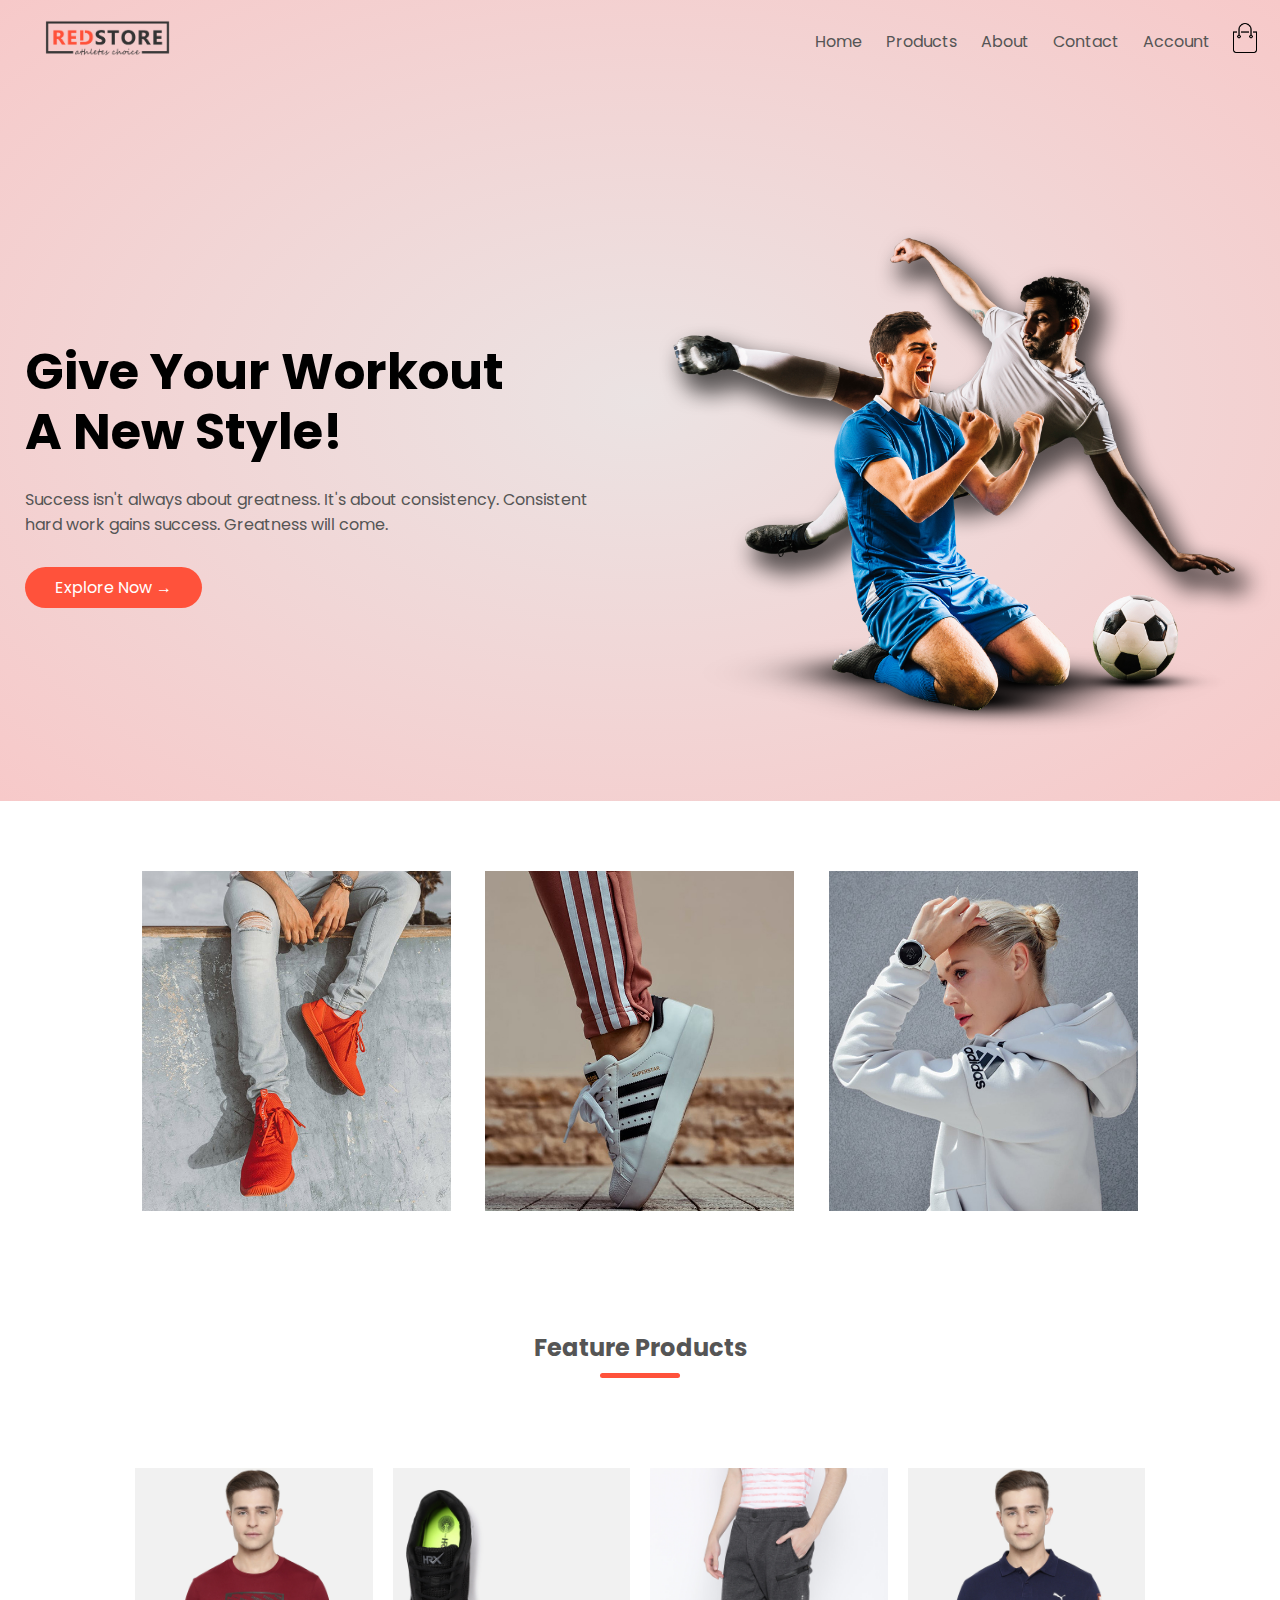
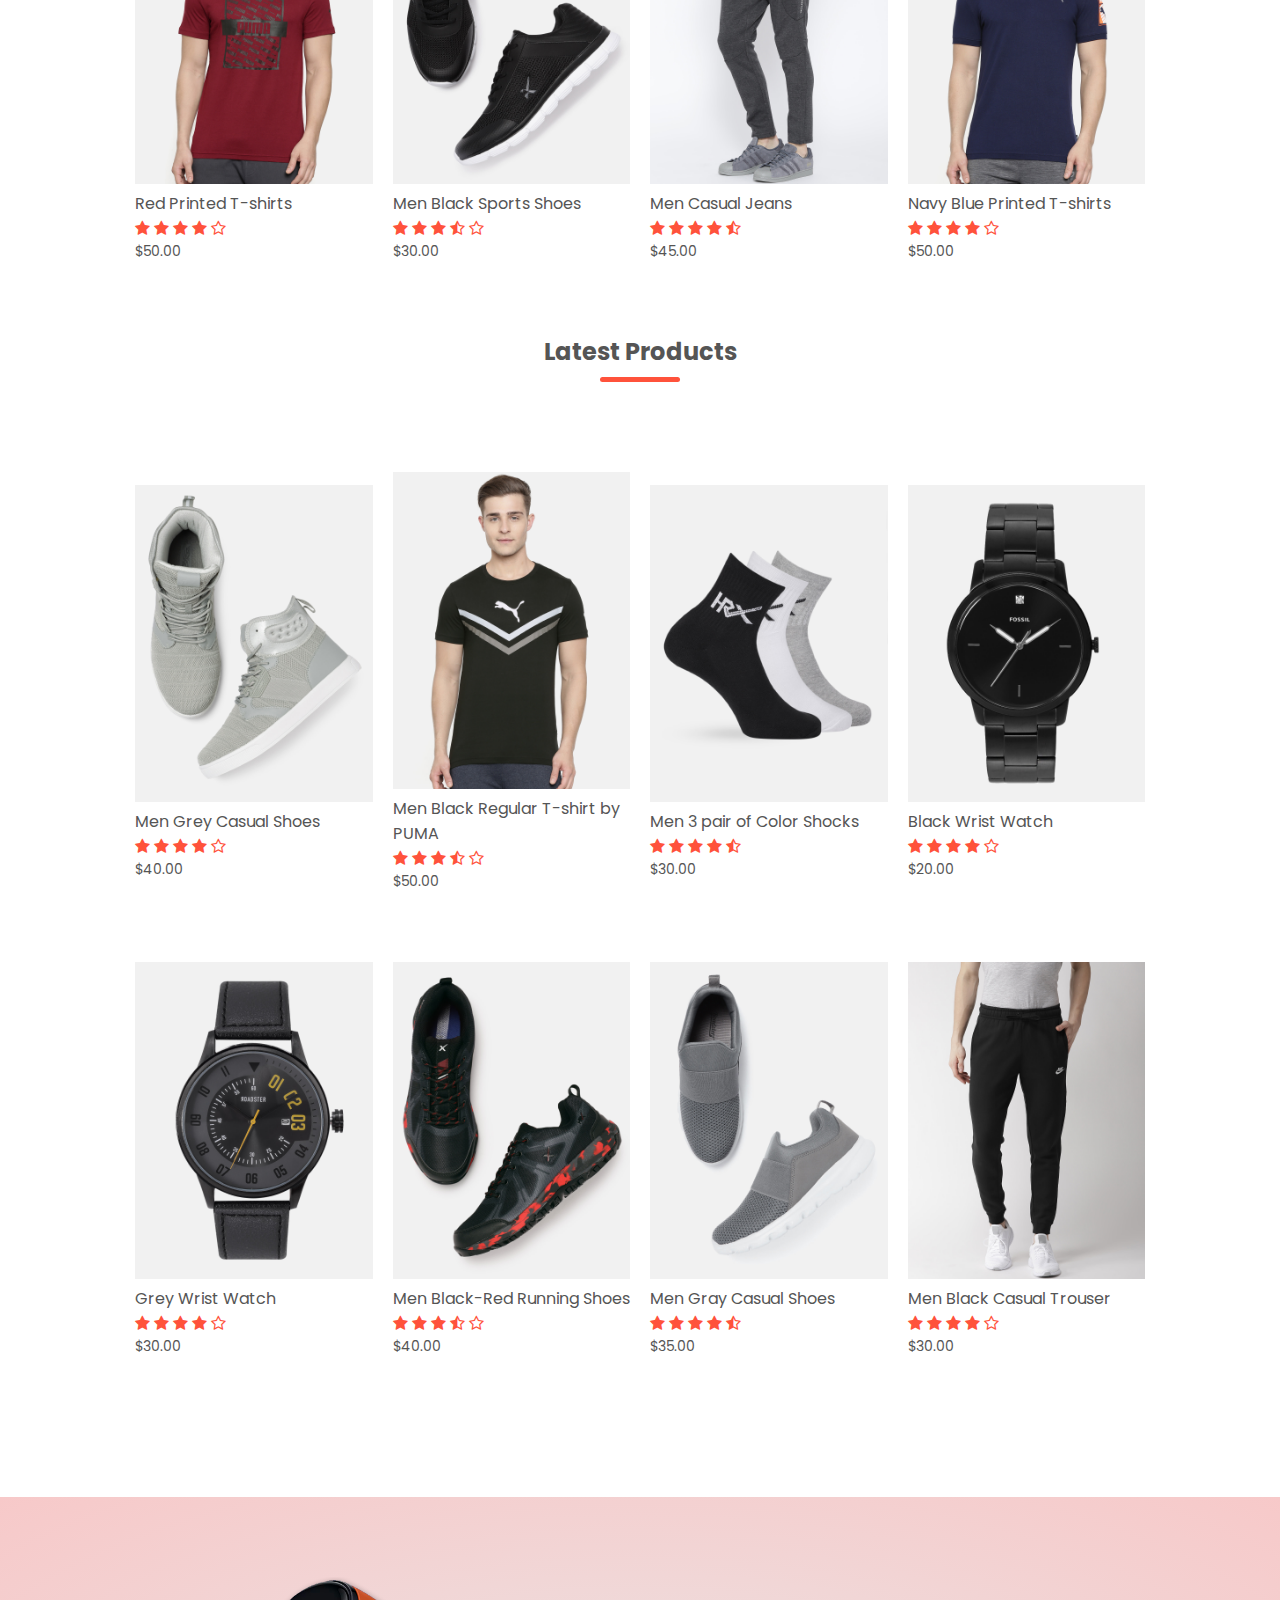
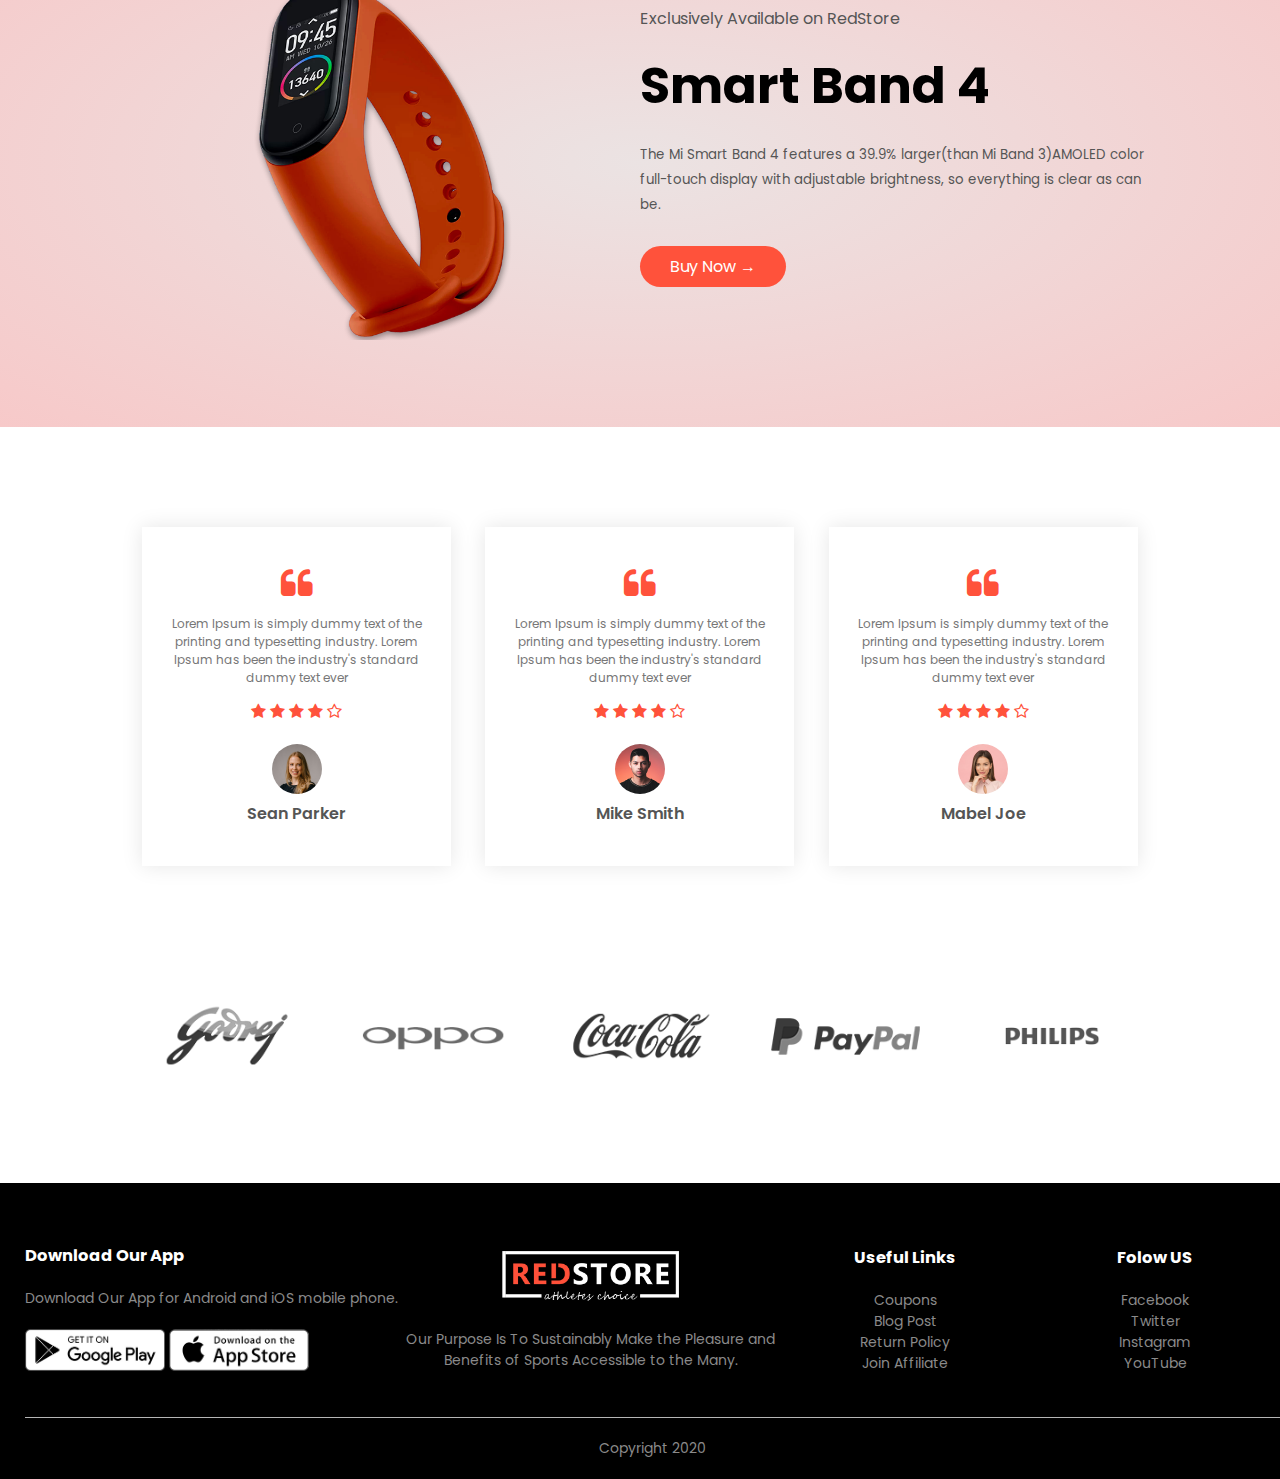
<file: index.html>
<!DOCTYPE html>
<html lang="en">
  <head>
    <meta charset="UTF-8" />
    <meta name="viewport" content="width=device-width, initial-scale=1.0" />
    <title>Red Store</title>
    <link rel="stylesheet" href="css/styles.css" />

    <!-- Google Fonts -->
    <link
      href="https://fonts.googleapis.com/css2?family=Poppins:wght@300;400;500;600;700&display=swap"
      rel="stylesheet"
    />

    <!-- Font Awesome Cdn CSS -->
    <link
      rel="stylesheet"
      href="https://stackpath.bootstrapcdn.com/font-awesome/4.7.0/css/font-awesome.min.css"
    />
  </head>

  <body>
    <div class="header">
      <div class="container">
        <div class="navbar">
          <div class="logo">
            <a href="index.html"
              ><img src="images/logo.png" alt="logo-img" width="125px"
            /></a>
          </div>
          <nav>
            <ul id="MenuItems">
              <li><a href="index.html">Home</a></li>
              <li><a href="products.html">Products</a></li>
              <li><a href="">About</a></li>
              <li><a href="">Contact</a></li>
              <li><a href="account.html">Account</a></li>
            </ul>
          </nav>
          <a href="cart.html"
            ><img
              src="images/cart.png"
              width="30px"
              height="30px"
              alt="cart-img"
            />
          </a>
          <img
            class="menu-icon"
            src="images/menu.png"
            alt="menu-img"
            onclick="menutoggle()"
          />
        </div>
        <div class="row">
          <div class="col-2">
            <h1>Give Your Workout<br />A New Style!</h1>
            <p>
              Success isn't always about greatness. It's about consistency.
              Consistent<br />hard work gains success. Greatness will come.
            </p>
            <a href="" class="btn">Explore Now &#8594;</a>
          </div>
          <div class="col-2">
            <img src="images/image1.png" alt="img1-img" />
          </div>
        </div>
      </div>
    </div>

    <!-- --- Featured Categories --- -->

    <div class="categories">
      <div class="small-container">
        <div class="row">
          <div class="col-3">
            <img src="images/category-1.jpg" alt="category-1 img" />
          </div>
          <div class="col-3">
            <img src="images/category-2.jpg" alt="category-2 img" />
          </div>
          <div class="col-3">
            <img src="images/category-3.jpg" alt="category-3 img" />
          </div>
        </div>
      </div>
    </div>

    <!-- --- Featured Products --- -->
    <div class="small-container">
      <h2 class="title">Feature Products</h2>
      <div class="row">
        <div class="col-4">
          <a href="product-details.html"
            ><img src="images/product-1.jpg" alt="product-1 img"
          /></a>
          <a href="product-details.html"><h4>Red Printed T-shirts</h4></a>
          <div class="rating">
            <i class="fa fa-star"></i>
            <i class="fa fa-star"></i>
            <i class="fa fa-star"></i>
            <i class="fa fa-star"></i>
            <i class="fa fa-star-o"></i>
          </div>
          <p>$50.00</p>
        </div>
        <div class="col-4">
          <img src="images/product-2.jpg" alt="product-2 img" />
          <h4>Men Black Sports Shoes</h4>
          <div class="rating">
            <i class="fa fa-star"></i>
            <i class="fa fa-star"></i>
            <i class="fa fa-star"></i>
            <i class="fa fa-star-half-o"></i>
            <i class="fa fa-star-o"></i>
          </div>
          <p>$30.00</p>
        </div>
        <div class="col-4">
          <img src="images/product-3.jpg" alt="product-3 img" />
          <h4>Men Casual Jeans</h4>
          <div class="rating">
            <i class="fa fa-star"></i>
            <i class="fa fa-star"></i>
            <i class="fa fa-star"></i>
            <i class="fa fa-star"></i>
            <i class="fa fa-star-half-o"></i>
          </div>
          <p>$45.00</p>
        </div>
        <div class="col-4">
          <img src="images/product-4.jpg" alt="product-4 img" />
          <h4>Navy Blue Printed T-shirts</h4>
          <div class="rating">
            <i class="fa fa-star"></i>
            <i class="fa fa-star"></i>
            <i class="fa fa-star"></i>
            <i class="fa fa-star"></i>
            <i class="fa fa-star-o"></i>
          </div>
          <p>$50.00</p>
        </div>
      </div>
      <!-- ---Latest Products--- -->
      <h2 class="title">Latest Products</h2>
      <div class="row">
        <div class="col-4">
          <img src="images/product-5.jpg" alt="product-5 img" />
          <h4>Men Grey Casual Shoes</h4>
          <div class="rating">
            <i class="fa fa-star"></i>
            <i class="fa fa-star"></i>
            <i class="fa fa-star"></i>
            <i class="fa fa-star"></i>
            <i class="fa fa-star-o"></i>
          </div>
          <p>$40.00</p>
        </div>
        <div class="col-4">
          <img src="images/product-6.jpg" alt="product-6 img" />
          <h4>Men Black Regular T-shirt by PUMA</h4>
          <div class="rating">
            <i class="fa fa-star"></i>
            <i class="fa fa-star"></i>
            <i class="fa fa-star"></i>
            <i class="fa fa-star-half-o"></i>
            <i class="fa fa-star-o"></i>
          </div>
          <p>$50.00</p>
        </div>
        <div class="col-4">
          <img src="images/product-7.jpg" alt="product-7 img" />
          <h4>Men 3 pair of Color Shocks</h4>
          <div class="rating">
            <i class="fa fa-star"></i>
            <i class="fa fa-star"></i>
            <i class="fa fa-star"></i>
            <i class="fa fa-star"></i>
            <i class="fa fa-star-half-o"></i>
          </div>
          <p>$30.00</p>
        </div>
        <div class="col-4">
          <img src="images/product-8.jpg" alt="product-8 img" />
          <h4>Black Wrist Watch</h4>
          <div class="rating">
            <i class="fa fa-star"></i>
            <i class="fa fa-star"></i>
            <i class="fa fa-star"></i>
            <i class="fa fa-star"></i>
            <i class="fa fa-star-o"></i>
          </div>
          <p>$20.00</p>
        </div>
      </div>
      <div class="row">
        <div class="col-4">
          <img src="images/product-9.jpg" alt="product-9 img" />
          <h4>Grey Wrist Watch</h4>
          <div class="rating">
            <i class="fa fa-star"></i>
            <i class="fa fa-star"></i>
            <i class="fa fa-star"></i>
            <i class="fa fa-star"></i>
            <i class="fa fa-star-o"></i>
          </div>
          <p>$30.00</p>
        </div>
        <div class="col-4">
          <img src="images/product-10.jpg" alt="product-10 img" />
          <h4>Men Black-Red Running Shoes</h4>
          <div class="rating">
            <i class="fa fa-star"></i>
            <i class="fa fa-star"></i>
            <i class="fa fa-star"></i>
            <i class="fa fa-star-half-o"></i>
            <i class="fa fa-star-o"></i>
          </div>
          <p>$40.00</p>
        </div>
        <div class="col-4">
          <img src="images/product-11.jpg" alt="product-11 img" />
          <h4>Men Gray Casual Shoes</h4>
          <div class="rating">
            <i class="fa fa-star"></i>
            <i class="fa fa-star"></i>
            <i class="fa fa-star"></i>
            <i class="fa fa-star"></i>
            <i class="fa fa-star-half-o"></i>
          </div>
          <p>$35.00</p>
        </div>
        <div class="col-4">
          <img src="images/product-12.jpg" alt="product-12 img" />
          <h4>Men Black Casual Trouser</h4>
          <div class="rating">
            <i class="fa fa-star"></i>
            <i class="fa fa-star"></i>
            <i class="fa fa-star"></i>
            <i class="fa fa-star"></i>
            <i class="fa fa-star-o"></i>
          </div>
          <p>$30.00</p>
        </div>
      </div>
    </div>
    <!-- --- Offer --- -->

    <div class="offer">
      <div class="small-container">
        <div class="row">
          <div class="col-2">
            <img
              class="offer-img"
              src="images/exclusive.png"
              alt="exclusive-img "
            />
          </div>
          <div class="col-2">
            <p>Exclusively Available on RedStore</p>
            <h1>Smart Band 4</h1>
            <small>
              The Mi Smart Band 4 features a 39.9% larger(than Mi Band 3)AMOLED
              color full-touch display with adjustable brightness, so everything
              is clear as can be.
            </small>
            <br />
            <a class="btn" href="">Buy Now &#8594;</a>
          </div>
        </div>
      </div>
    </div>
    <!-- ---- Testimonials ---- -->
    <div class="testimonial">
      <div class="small-container">
        <div class="row">
          <div class="col-3">
            <i class="fa fa-quote-left"></i>
            <p>
              Lorem Ipsum is simply dummy text of the printing and typesetting
              industry. Lorem Ipsum has been the industry's standard dummy text
              ever
            </p>
            <div class="rating">
              <i class="fa fa-star"></i>
              <i class="fa fa-star"></i>
              <i class="fa fa-star"></i>
              <i class="fa fa-star"></i>
              <i class="fa fa-star-o"></i>
            </div>
            <img src="images/user-1.png" alt="user-1 img" />
            <h3>Sean Parker</h3>
          </div>
          <div class="col-3">
            <i class="fa fa-quote-left"></i>
            <p>
              Lorem Ipsum is simply dummy text of the printing and typesetting
              industry. Lorem Ipsum has been the industry's standard dummy text
              ever
            </p>
            <div class="rating">
              <i class="fa fa-star"></i>
              <i class="fa fa-star"></i>
              <i class="fa fa-star"></i>
              <i class="fa fa-star"></i>
              <i class="fa fa-star-o"></i>
            </div>
            <img src="images/user-2.png" alt="user-2 img" />
            <h3>Mike Smith</h3>
          </div>
          <div class="col-3">
            <i class="fa fa-quote-left"></i>
            <p>
              Lorem Ipsum is simply dummy text of the printing and typesetting
              industry. Lorem Ipsum has been the industry's standard dummy text
              ever
            </p>
            <div class="rating">
              <i class="fa fa-star"></i>
              <i class="fa fa-star"></i>
              <i class="fa fa-star"></i>
              <i class="fa fa-star"></i>
              <i class="fa fa-star-o"></i>
            </div>
            <img src="images/user-3.png" alt="user-3 img" />
            <h3>Mabel Joe</h3>
          </div>
        </div>
      </div>
    </div>
    <!-- ---Brands--- -->
    <div class="brands">
      <div class="small-container">
        <div class="row">
          <div class="col-5">
            <img src="images/logo-godrej.png" alt="logo-godrej img" />
          </div>
          <div class="col-5">
            <img src="images/logo-oppo.png" alt="logo-oppo img" />
          </div>
          <div class="col-5">
            <img src="images/logo-coca-cola.png" alt="logo-coca-cola img" />
          </div>
          <div class="col-5">
            <img src="images/logo-paypal.png" alt="logo-paypal img" />
          </div>
          <div class="col-5">
            <img src="images/logo-philips.png" alt="logo-philips img" />
          </div>
        </div>
      </div>
    </div>

    <!-- ---Fo0ter--- -->

    <div class="footer">
      <div class="container">
        <div class="row">
          <div class="footer-col-1">
            <h3>Download Our App</h3>
            <p>Download Our App for Android and iOS mobile phone.</p>
            <div class="app-logo">
              <img src="images/play-store.png" alt="play-store img" />
              <img src="images/app-store.png" alt="app-store img" />
            </div>
          </div>
          <div class="footer-col-2">
            <img src="images/logo-white.png" alt="logo-white img" />
            <p>
              Our Purpose Is To Sustainably Make the Pleasure and Benefits of
              Sports Accessible to the Many.
            </p>
          </div>
          <div class="footer-col-3">
            <h3>Useful Links</h3>
            <ul>
              <li>Coupons</li>
              <li>Blog Post</li>
              <li>Return Policy</li>
              <li>Join Affiliate</li>
            </ul>
          </div>
          <div class="footer-col-4">
            <h3>Folow US</h3>
            <ul>
              <li>Facebook</li>
              <li>Twitter</li>
              <li>Instagram</li>
              <li>YouTube</li>
            </ul>
          </div>
        </div>
        <hr />
        <p class="copyright">Copyright 2020</p>
      </div>
    </div>

    <!-- JavaScript for Menu Toggle -->
    <script>
      var MenuItems = document.getElementById("MenuItems");
      MenuItems.style.maxHeight = "0px";

      function menutoggle() {
        if (MenuItems.style.maxHeight == "0px") {
          MenuItems.style.maxHeight = "200px";
        } else {
          MenuItems.style.maxHeight = "0px";
        }
      }
    </script>
  </body>
</html>
</file>
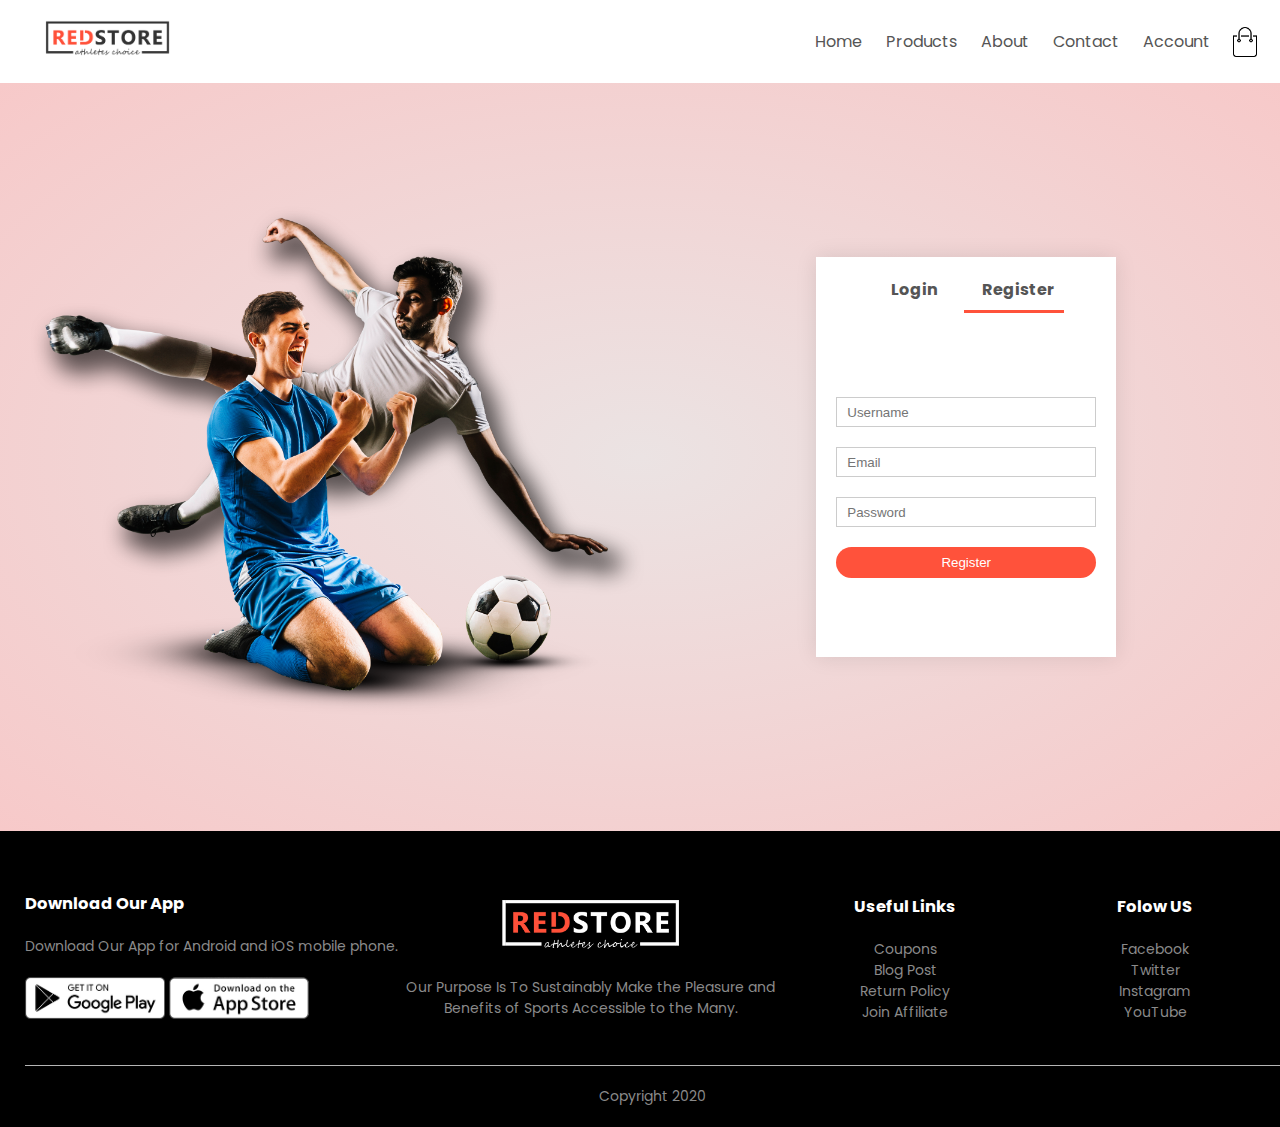
<file: account.html>
<!DOCTYPE html>
<html lang="en">
  <head>
    <meta charset="UTF-8" />
    <meta name="viewport" content="width=device-width, initial-scale=1.0" />
    <title>All Products | Red Store</title>
    <link rel="stylesheet" href="css/styles.css" />

    <!-- Google Fonts -->
    <link
      href="https://fonts.googleapis.com/css2?family=Poppins:wght@300;400;500;600;700&display=swap"
      rel="stylesheet"
    />

    <!-- Font Awesome Cdn CSS -->
    <link
      rel="stylesheet"
      href="https://stackpath.bootstrapcdn.com/font-awesome/4.7.0/css/font-awesome.min.css"
    />
  </head>

  <body>
    <div class="container">
      <div class="navbar">
        <div class="logo">
          <img src="images/logo.png" alt="logo-img" width="125px" />
        </div>
        <nav>
          <ul id="MenuItems">
            <li><a href="">Home</a></li>
            <li><a href="">Products</a></li>
            <li><a href="">About</a></li>
            <li><a href="">Contact</a></li>
            <li><a href="">Account</a></li>
          </ul>
        </nav>
        <img src="images/cart.png" width="30px" height="30px" alt="cart-img" />
        <img
          class="menu-icon"
          src="images/menu.png"
          alt="menu-img"
          onclick="menutoggle()"
        />
      </div>
    </div>

    <!-- ---- Account Page ---- -->

    <div class="account-page">
      <div class="container">
        <div class="row">
          <div class="col-2">
            <img src="images/image1.png" alt="images1 img" width="100%" />
          </div>
          <div class="col-2">
            <div class="form-container">
              <div class="form-btn">
                <span onclick="login()">Login</span>
                <span onclick="register()">Register</span>
                <hr id="Indicator" />
              </div>
              <form id="LoginForm">
                <input type="text" placeholder="Username" />
                <input type="password" placeholder="Password" />
                <button type="submit" class="btn">Login</button>
                <a href=""> Forgot Password?</a>
              </form>

              <form id="RegForm">
                <input type="text" placeholder="Username" />
                <input type="email" placeholder="Email" />
                <input type="password" placeholder="Password" />
                <button type="submit" class="btn">Register</button>
              </form>
            </div>
          </div>
        </div>
      </div>
    </div>

    <!-- ---Footer--- -->

    <div class="footer">
      <div class="container">
        <div class="row">
          <div class="footer-col-1">
            <h3>Download Our App</h3>
            <p>Download Our App for Android and iOS mobile phone.</p>
            <div class="app-logo">
              <img src="images/play-store.png" alt="play-store img" />
              <img src="images/app-store.png" alt="app-store img" />
            </div>
          </div>
          <div class="footer-col-2">
            <img src="images/logo-white.png" alt="logo-white img" />
            <p>
              Our Purpose Is To Sustainably Make the Pleasure and Benefits of
              Sports Accessible to the Many.
            </p>
          </div>
          <div class="footer-col-3">
            <h3>Useful Links</h3>
            <ul>
              <li>Coupons</li>
              <li>Blog Post</li>
              <li>Return Policy</li>
              <li>Join Affiliate</li>
            </ul>
          </div>
          <div class="footer-col-4">
            <h3>Folow US</h3>
            <ul>
              <li>Facebook</li>
              <li>Twitter</li>
              <li>Instagram</li>
              <li>YouTube</li>
            </ul>
          </div>
        </div>
        <hr />
        <p class="copyright">Copyright 2020</p>
      </div>
    </div>

    <!-- JavaScript for Menu Toggle -->

    <script>
      var MenuItems = document.getElementById("MenuItems");
      MenuItems.style.maxHeight = "0px";

      function menutoggle() {
        if (MenuItems.style.maxHeight == "0px") {
          MenuItems.style.maxHeight = "200px";
        } else {
          MenuItems.style.maxHeight = "0px";
        }
      }
    </script>

    <!-- JavaScript for Toggle Form  -->

    <script>
      var LoginForm = document.getElementById("LoginForm");
      var RegForm = document.getElementById("RegForm");
      var Indicator = document.getElementById("Indicator");

      function register() {
        RegForm.style.transform = "translateX(0px)";
        LoginForm.style.transform = "translateX(0px)";
        Indicator.style.transform = "translateX(100px)";
      }

      function login() {
        RegForm.style.transform = "translateX(300px)";
        LoginForm.style.transform = "translateX(300px)";
        Indicator.style.transform = "translateX(0px)";
      }
    </script>
  </body>
</html>
</file>
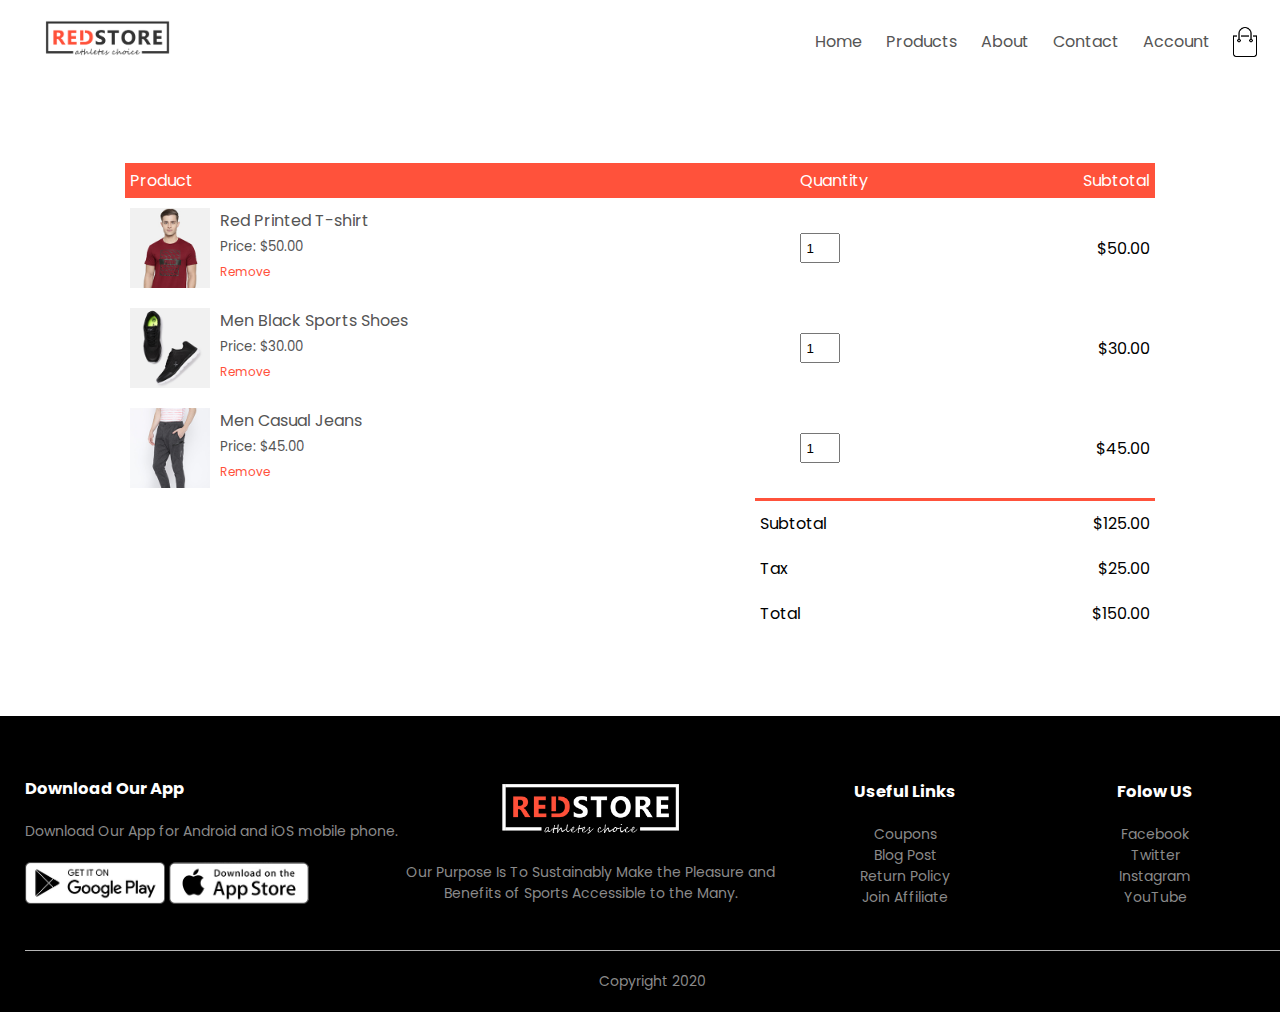
<file: cart.html>
<!DOCTYPE html>
<html lang="en">
  <head>
    <meta charset="UTF-8" />
    <meta name="viewport" content="width=device-width, initial-scale=1.0" />
    <title>All Products | Red Store</title>
    <link rel="stylesheet" href="css/styles.css" />

    <!-- Google Fonts -->
    <link
      href="https://fonts.googleapis.com/css2?family=Poppins:wght@300;400;500;600;700&display=swap"
      rel="stylesheet"
    />

    <!-- Font Awesome Cdn CSS -->
    <link
      rel="stylesheet"
      href="https://stackpath.bootstrapcdn.com/font-awesome/4.7.0/css/font-awesome.min.css"
    />
  </head>

  <body>
    <div class="container">
      <div class="navbar">
        <div class="logo">
          <img src="images/logo.png" alt="logo-img" width="125px" />
        </div>
        <nav>
          <ul id="MenuItems">
            <li><a href="">Home</a></li>
            <li><a href="">Products</a></li>
            <li><a href="">About</a></li>
            <li><a href="">Contact</a></li>
            <li><a href="">Account</a></li>
          </ul>
        </nav>
        <img src="images/cart.png" width="30px" height="30px" alt="cart-img" />
        <img
          class="menu-icon"
          src="images/menu.png"
          alt="menu-img"
          onclick="menutoggle()"
        />
      </div>
    </div>

    <!-- -----Cart Items Details----- -->
    <div class="small-container cart-page">
      <table>
        <tr>
          <th>Product</th>
          <th>Quantity</th>
          <th>Subtotal</th>
        </tr>
        <tr>
          <td>
            <div class="cart-info">
              <img src="images/buy-1.jpg" alt="" />
              <div>
                <p>Red Printed T-shirt</p>
                <small>Price: $50.00</small>
                <br />
                <a href="">Remove</a>
              </div>
            </div>
          </td>
          <td><input type="number" value="1" /></td>
          <td>$50.00</td>
        </tr>
        <tr>
          <td>
            <div class="cart-info">
              <img src="images/buy-2.jpg" alt="" />
              <div>
                <p>Men Black Sports Shoes</p>
                <small>Price: $30.00</small>
                <br />
                <a href="">Remove</a>
              </div>
            </div>
          </td>
          <td><input type="number" value="1" /></td>
          <td>$30.00</td>
        </tr>
        <tr>
          <td>
            <div class="cart-info">
              <img src="images/buy-3.jpg" alt="" />
              <div>
                <p>Men Casual Jeans</p>
                <small>Price: $45.00</small>
                <br />
                <a href="">Remove</a>
              </div>
            </div>
          </td>
          <td><input type="number" value="1" /></td>
          <td>$45.00</td>
        </tr>
      </table>

      <div class="total-price">
        <table>
          <tr>
            <td>Subtotal</td>
            <td>$125.00</td>
          </tr>
          <tr>
            <td>Tax</td>
            <td>$25.00</td>
          </tr>
          <tr>
            <td>Total</td>
            <td>$150.00</td>
          </tr>
        </table>
      </div>
    </div>

    <!-- ---Footer--- -->

    <div class="footer">
      <div class="container">
        <div class="row">
          <div class="footer-col-1">
            <h3>Download Our App</h3>
            <p>Download Our App for Android and iOS mobile phone.</p>
            <div class="app-logo">
              <img src="images/play-store.png" alt="play-store img" />
              <img src="images/app-store.png" alt="app-store img" />
            </div>
          </div>
          <div class="footer-col-2">
            <img src="images/logo-white.png" alt="logo-white img" />
            <p>
              Our Purpose Is To Sustainably Make the Pleasure and Benefits of
              Sports Accessible to the Many.
            </p>
          </div>
          <div class="footer-col-3">
            <h3>Useful Links</h3>
            <ul>
              <li>Coupons</li>
              <li>Blog Post</li>
              <li>Return Policy</li>
              <li>Join Affiliate</li>
            </ul>
          </div>
          <div class="footer-col-4">
            <h3>Folow US</h3>
            <ul>
              <li>Facebook</li>
              <li>Twitter</li>
              <li>Instagram</li>
              <li>YouTube</li>
            </ul>
          </div>
        </div>
        <hr />
        <p class="copyright">Copyright 2020</p>
      </div>
    </div>

    <!-- JavaScript for Menu Toggle -->

    <script>
      var MenuItems = document.getElementById("MenuItems");
      MenuItems.style.maxHeight = "0px";

      function menutoggle() {
        if (MenuItems.style.maxHeight == "0px") {
          MenuItems.style.maxHeight = "200px";
        } else {
          MenuItems.style.maxHeight = "0px";
        }
      }
    </script>
  </body>
</html>
</file>
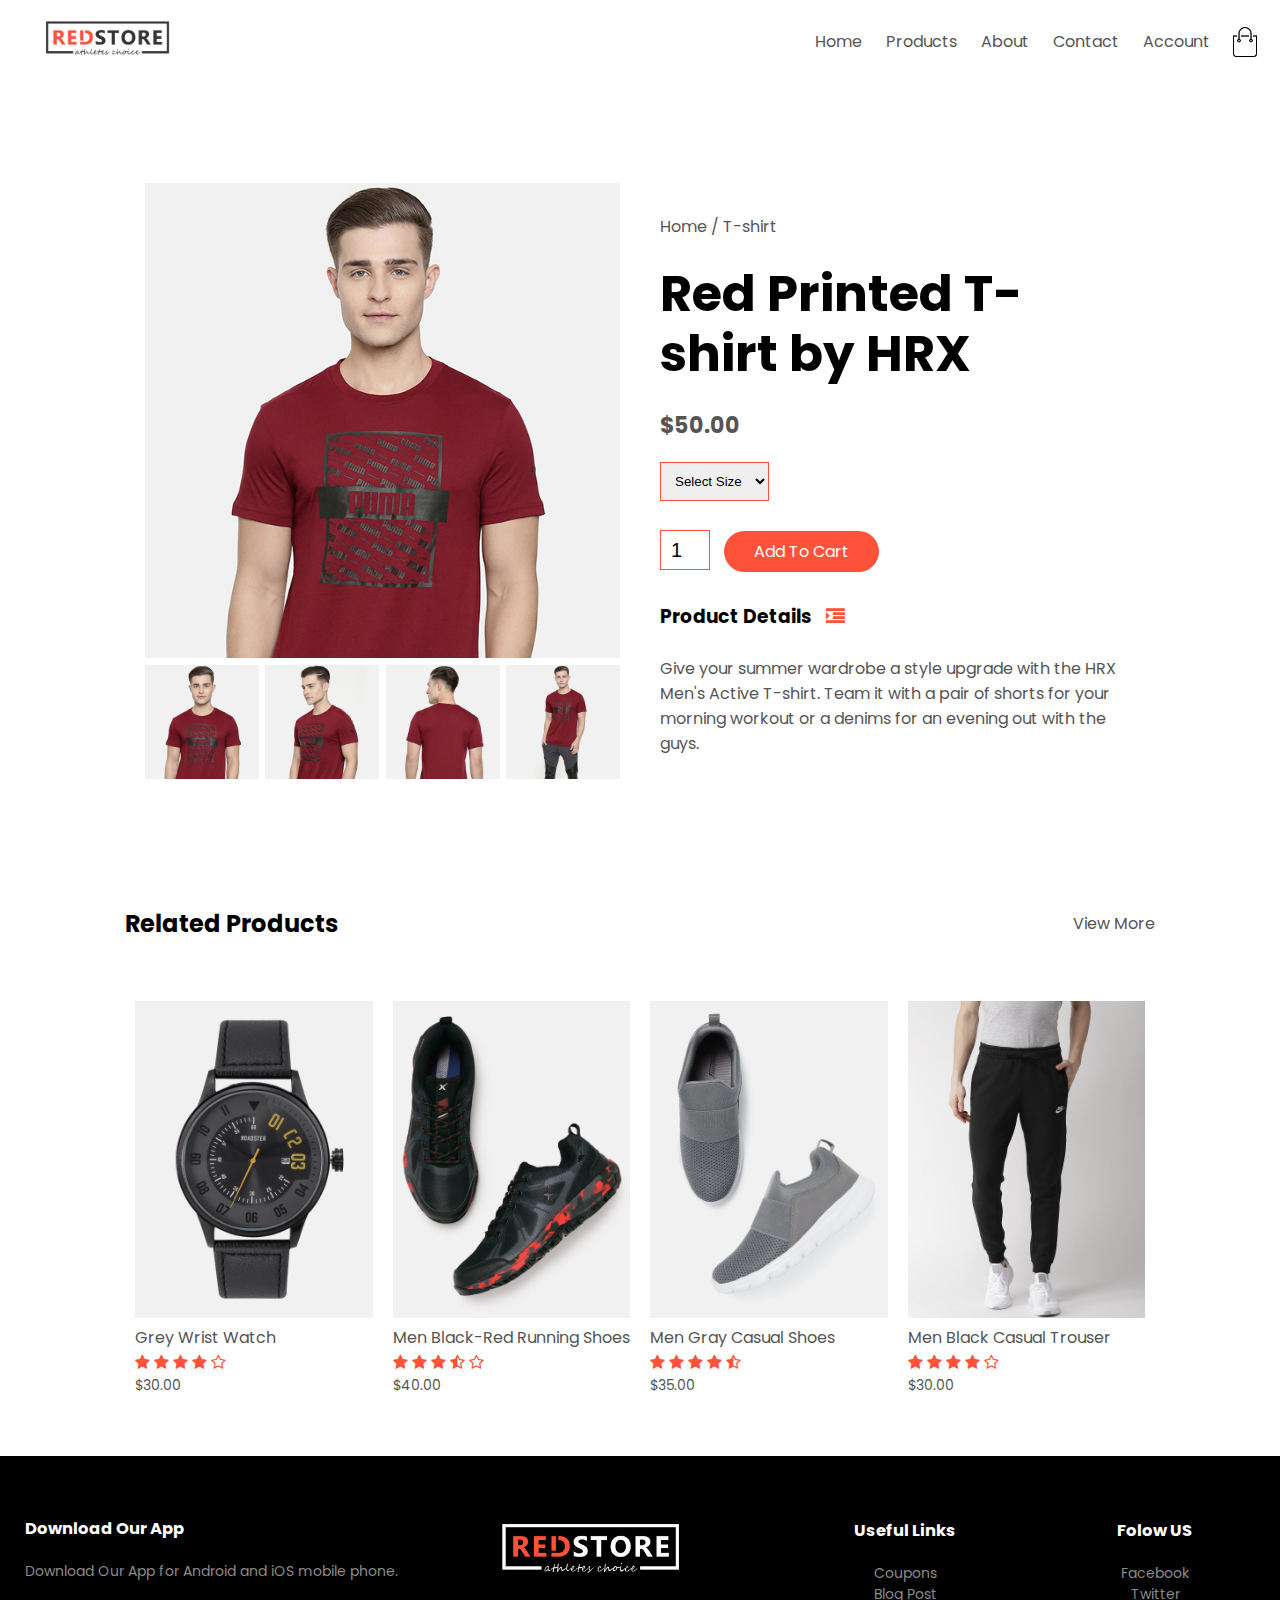
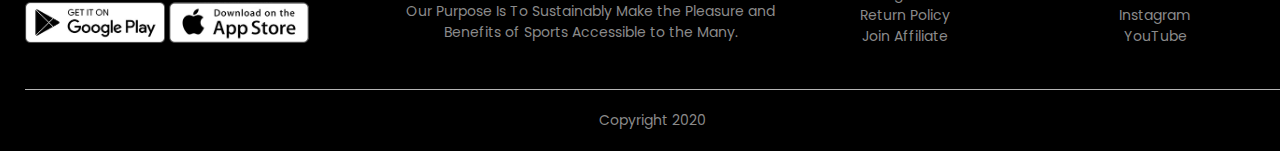
<file: product-details.html>
<!DOCTYPE html>
<html lang="en">
  <head>
    <meta charset="UTF-8" />
    <meta name="viewport" content="width=device-width, initial-scale=1.0" />
    <title>All Products | Red Store</title>
    <link rel="stylesheet" href="css/styles.css" />

    <!-- Google Fonts -->
    <link
      href="https://fonts.googleapis.com/css2?family=Poppins:wght@300;400;500;600;700&display=swap"
      rel="stylesheet"
    />

    <!-- Font Awesome Cdn CSS -->
    <link
      rel="stylesheet"
      href="https://stackpath.bootstrapcdn.com/font-awesome/4.7.0/css/font-awesome.min.css"
    />
  </head>

  <body>
    <div class="container">
      <div class="navbar">
        <div class="logo">
          <img src="images/logo.png" alt="logo-img" width="125px" />
        </div>
        <nav>
          <ul id="MenuItems">
            <li><a href="">Home</a></li>
            <li><a href="">Products</a></li>
            <li><a href="">About</a></li>
            <li><a href="">Contact</a></li>
            <li><a href="">Account</a></li>
          </ul>
        </nav>
        <img src="images/cart.png" width="30px" height="30px" alt="cart-img" />
        <img
          class="menu-icon"
          src="images/menu.png"
          alt="menu-img"
          onclick="menutoggle()"
        />
      </div>
    </div>

    <!-- ---- Single Product Details ---- -->
    <div class="small-container single-product">
      <div class="row">
        <div class="col-2">
          <img
            src="images/gallery-1.jpg"
            alt="gallery1 img"
            width="100%"
            id="ProductImg"
          />
          <div class="small-img-row">
            <div class="small-img-col">
              <img
                src="images/gallery-1.jpg"
                alt="gallery-1 img"
                class="small-img"
              />
            </div>
            <div class="small-img-col">
              <img
                src="images/gallery-2.jpg"
                alt="gallery-2 img"
                class="small-img"
              />
            </div>
            <div class="small-img-col">
              <img
                src="images/gallery-3.jpg"
                alt="gallery-3 img"
                class="small-img"
              />
            </div>
            <div class="small-img-col">
              <img
                src="images/gallery-4.jpg"
                alt="gallery-4 img"
                class="small-img"
              />
            </div>
          </div>
        </div>
        <div class="col-2">
          <p>Home / T-shirt</p>
          <h1>Red Printed T-shirt by HRX</h1>
          <h4>$50.00</h4>
          <select name="" id="">
            <option value="">Select Size</option>
            <option value="">XXL</option>
            <option value="">XL</option>
            <option value="">Large</option>
            <option value="">Medium</option>
            <option value="">Small</option>
          </select>
          <input type="number" value="1" />
          <a href="" class="btn">Add To Cart</a>
          <h3>Product Details <i class="fa fa-indent"></i></h3>
          <br />
          <p>
            Give your summer wardrobe a style upgrade with the HRX Men's Active
            T-shirt. Team it with a pair of shorts for your morning workout or a
            denims for an evening out with the guys.
          </p>
        </div>
      </div>
    </div>

    <!-- ---- Title ---- -->

    <div class="small-container">
      <div class="row row-of-products">
        <h2>Related Products</h2>
        <p>View More</p>
      </div>
    </div>

    <!-- ---- Products ---- -->

    <div class="small-container">
      <div class="row">
        <div class="col-4">
          <img src="images/product-9.jpg" alt="product-9 img" />
          <h4>Grey Wrist Watch</h4>
          <div class="rating">
            <i class="fa fa-star"></i>
            <i class="fa fa-star"></i>
            <i class="fa fa-star"></i>
            <i class="fa fa-star"></i>
            <i class="fa fa-star-o"></i>
          </div>
          <p>$30.00</p>
        </div>
        <div class="col-4">
          <img src="images/product-10.jpg" alt="product-10 img" />
          <h4>Men Black-Red Running Shoes</h4>
          <div class="rating">
            <i class="fa fa-star"></i>
            <i class="fa fa-star"></i>
            <i class="fa fa-star"></i>
            <i class="fa fa-star-half-o"></i>
            <i class="fa fa-star-o"></i>
          </div>
          <p>$40.00</p>
        </div>
        <div class="col-4">
          <img src="images/product-11.jpg" alt="product-11 img" />
          <h4>Men Gray Casual Shoes</h4>
          <div class="rating">
            <i class="fa fa-star"></i>
            <i class="fa fa-star"></i>
            <i class="fa fa-star"></i>
            <i class="fa fa-star"></i>
            <i class="fa fa-star-half-o"></i>
          </div>
          <p>$35.00</p>
        </div>
        <div class="col-4">
          <img src="images/product-12.jpg" alt="product-12 img" />
          <h4>Men Black Casual Trouser</h4>
          <div class="rating">
            <i class="fa fa-star"></i>
            <i class="fa fa-star"></i>
            <i class="fa fa-star"></i>
            <i class="fa fa-star"></i>
            <i class="fa fa-star-o"></i>
          </div>
          <p>$30.00</p>
        </div>
      </div>
    </div>

    <!-- ---Footer--- -->

    <div class="footer">
      <div class="container">
        <div class="row">
          <div class="footer-col-1">
            <h3>Download Our App</h3>
            <p>Download Our App for Android and iOS mobile phone.</p>
            <div class="app-logo">
              <img src="images/play-store.png" alt="play-store img" />
              <img src="images/app-store.png" alt="app-store img" />
            </div>
          </div>
          <div class="footer-col-2">
            <img src="images/logo-white.png" alt="logo-white img" />
            <p>
              Our Purpose Is To Sustainably Make the Pleasure and Benefits of
              Sports Accessible to the Many.
            </p>
          </div>
          <div class="footer-col-3">
            <h3>Useful Links</h3>
            <ul>
              <li>Coupons</li>
              <li>Blog Post</li>
              <li>Return Policy</li>
              <li>Join Affiliate</li>
            </ul>
          </div>
          <div class="footer-col-4">
            <h3>Folow US</h3>
            <ul>
              <li>Facebook</li>
              <li>Twitter</li>
              <li>Instagram</li>
              <li>YouTube</li>
            </ul>
          </div>
        </div>
        <hr />
        <p class="copyright">Copyright 2020</p>
      </div>
    </div>

    <!-- JavaScript for Menu Toggle -->

    <script>
      var MenuItems = document.getElementById("MenuItems");
      MenuItems.style.maxHeight = "0px";

      function menutoggle() {
        if (MenuItems.style.maxHeight == "0px") {
          MenuItems.style.maxHeight = "200px";
        } else {
          MenuItems.style.maxHeight = "0px";
        }
      }
    </script>

    <!-- JavaScript for Product Gallery  -->

    <script>
      var ProductImg = document.getElementById("ProductImg");
      var SmallImg = document.getElementsByClassName("small-img");
      SmallImg[0].onclick = function () {
        ProductImg.src = SmallImg[0].src;
      };
      SmallImg[1].onclick = function () {
        ProductImg.src = SmallImg[1].src;
      };
      SmallImg[2].onclick = function () {
        ProductImg.src = SmallImg[2].src;
      };
      SmallImg[3].onclick = function () {
        ProductImg.src = SmallImg[3].src;
      };
    </script>
  </body>
</html>
</file>
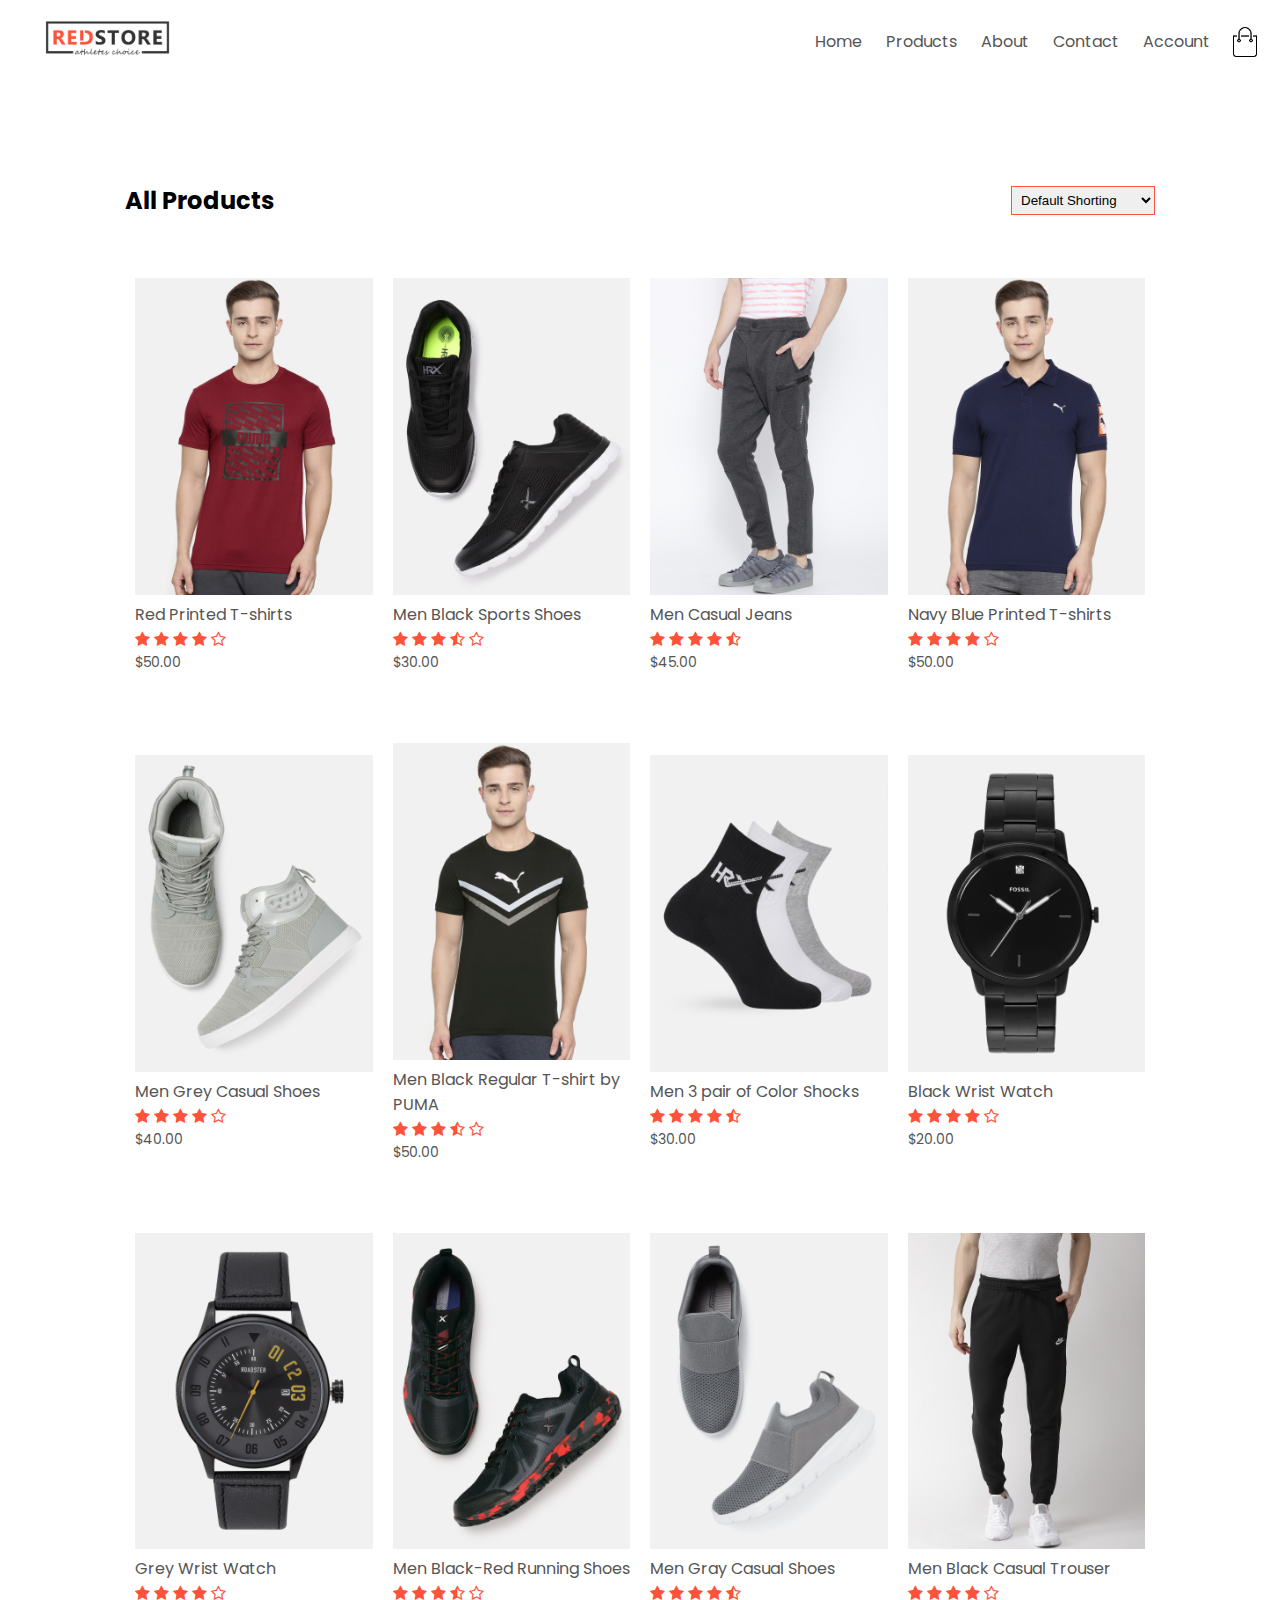
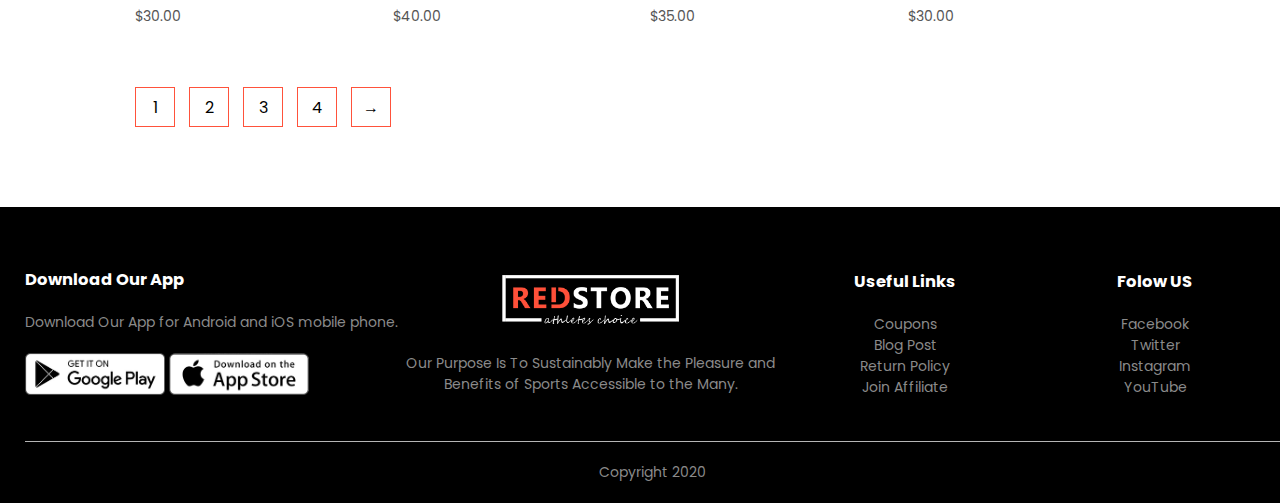
<file: products.html>
<!DOCTYPE html>
<html lang="en">
  <head>
    <meta charset="UTF-8" />
    <meta name="viewport" content="width=device-width, initial-scale=1.0" />
    <title>All Products | Red Store</title>
    <link rel="stylesheet" href="css/styles.css" />

    <!-- Google Fonts -->
    <link
      href="https://fonts.googleapis.com/css2?family=Poppins:wght@300;400;500;600;700&display=swap"
      rel="stylesheet"
    />

    <!-- Font Awesome Cdn CSS -->
    <link
      rel="stylesheet"
      href="https://stackpath.bootstrapcdn.com/font-awesome/4.7.0/css/font-awesome.min.css"
    />
  </head>

  <body>
    <div class="container">
      <div class="navbar">
        <div class="logo">
          <img src="images/logo.png" alt="logo-img" width="125px" />
        </div>
        <nav>
          <ul id="MenuItems">
            <li><a href="">Home</a></li>
            <li><a href="">Products</a></li>
            <li><a href="">About</a></li>
            <li><a href="">Contact</a></li>
            <li><a href="">Account</a></li>
          </ul>
        </nav>
        <img src="images/cart.png" width="30px" height="30px" alt="cart-img" />
        <img
          class="menu-icon"
          src="images/menu.png"
          alt="menu-img"
          onclick="menutoggle()"
        />
      </div>
    </div>

    <div class="small-container">
      <div class="row row-of-products">
        <h2>All Products</h2>
        <select name="" id="">
          <option value="">Default Shorting</option>
          <option value="">Short by price</option>
          <option value="">Short by popularity</option>
          <option value="">Short by rating</option>
          <option value="">Short by sale</option>
        </select>
      </div>

      <div class="row">
        <div class="col-4">
          <img src="images/product-1.jpg" alt="product-1 img" />
          <h4>Red Printed T-shirts</h4>
          <div class="rating">
            <i class="fa fa-star"></i>
            <i class="fa fa-star"></i>
            <i class="fa fa-star"></i>
            <i class="fa fa-star"></i>
            <i class="fa fa-star-o"></i>
          </div>
          <p>$50.00</p>
        </div>
        <div class="col-4">
          <img src="images/product-2.jpg" alt="product-2 img" />
          <h4>Men Black Sports Shoes</h4>
          <div class="rating">
            <i class="fa fa-star"></i>
            <i class="fa fa-star"></i>
            <i class="fa fa-star"></i>
            <i class="fa fa-star-half-o"></i>
            <i class="fa fa-star-o"></i>
          </div>
          <p>$30.00</p>
        </div>
        <div class="col-4">
          <img src="images/product-3.jpg" alt="product-3 img" />
          <h4>Men Casual Jeans</h4>
          <div class="rating">
            <i class="fa fa-star"></i>
            <i class="fa fa-star"></i>
            <i class="fa fa-star"></i>
            <i class="fa fa-star"></i>
            <i class="fa fa-star-half-o"></i>
          </div>
          <p>$45.00</p>
        </div>
        <div class="col-4">
          <img src="images/product-4.jpg" alt="product-4 img" />
          <h4>Navy Blue Printed T-shirts</h4>
          <div class="rating">
            <i class="fa fa-star"></i>
            <i class="fa fa-star"></i>
            <i class="fa fa-star"></i>
            <i class="fa fa-star"></i>
            <i class="fa fa-star-o"></i>
          </div>
          <p>$50.00</p>
        </div>
      </div>
      <div class="row">
        <div class="col-4">
          <img src="images/product-5.jpg" alt="product-5 img" />
          <h4>Men Grey Casual Shoes</h4>
          <div class="rating">
            <i class="fa fa-star"></i>
            <i class="fa fa-star"></i>
            <i class="fa fa-star"></i>
            <i class="fa fa-star"></i>
            <i class="fa fa-star-o"></i>
          </div>
          <p>$40.00</p>
        </div>
        <div class="col-4">
          <img src="images/product-6.jpg" alt="product-6 img" />
          <h4>Men Black Regular T-shirt by PUMA</h4>
          <div class="rating">
            <i class="fa fa-star"></i>
            <i class="fa fa-star"></i>
            <i class="fa fa-star"></i>
            <i class="fa fa-star-half-o"></i>
            <i class="fa fa-star-o"></i>
          </div>
          <p>$50.00</p>
        </div>
        <div class="col-4">
          <img src="images/product-7.jpg" alt="product-8 img" />
          <h4>Men 3 pair of Color Shocks</h4>
          <div class="rating">
            <i class="fa fa-star"></i>
            <i class="fa fa-star"></i>
            <i class="fa fa-star"></i>
            <i class="fa fa-star"></i>
            <i class="fa fa-star-half-o"></i>
          </div>
          <p>$30.00</p>
        </div>
        <div class="col-4">
          <img src="images/product-8.jpg" alt="product-8 img" />
          <h4>Black Wrist Watch</h4>
          <div class="rating">
            <i class="fa fa-star"></i>
            <i class="fa fa-star"></i>
            <i class="fa fa-star"></i>
            <i class="fa fa-star"></i>
            <i class="fa fa-star-o"></i>
          </div>
          <p>$20.00</p>
        </div>
      </div>
      <div class="row">
        <div class="col-4">
          <img src="images/product-9.jpg" alt="product-9 img" />
          <h4>Grey Wrist Watch</h4>
          <div class="rating">
            <i class="fa fa-star"></i>
            <i class="fa fa-star"></i>
            <i class="fa fa-star"></i>
            <i class="fa fa-star"></i>
            <i class="fa fa-star-o"></i>
          </div>
          <p>$30.00</p>
        </div>
        <div class="col-4">
          <img src="images/product-10.jpg" alt="product-10 img" />
          <h4>Men Black-Red Running Shoes</h4>
          <div class="rating">
            <i class="fa fa-star"></i>
            <i class="fa fa-star"></i>
            <i class="fa fa-star"></i>
            <i class="fa fa-star-half-o"></i>
            <i class="fa fa-star-o"></i>
          </div>
          <p>$40.00</p>
        </div>
        <div class="col-4">
          <img src="images/product-11.jpg" alt="product-11 img" />
          <h4>Men Gray Casual Shoes</h4>
          <div class="rating">
            <i class="fa fa-star"></i>
            <i class="fa fa-star"></i>
            <i class="fa fa-star"></i>
            <i class="fa fa-star"></i>
            <i class="fa fa-star-half-o"></i>
          </div>
          <p>$35.00</p>
        </div>
        <div class="col-4">
          <img src="images/product-12.jpg" alt="product-12 img" />
          <h4>Men Black Casual Trouser</h4>
          <div class="rating">
            <i class="fa fa-star"></i>
            <i class="fa fa-star"></i>
            <i class="fa fa-star"></i>
            <i class="fa fa-star"></i>
            <i class="fa fa-star-o"></i>
          </div>
          <p>$30.00</p>
        </div>
      </div>
      <div class="page-btn">
        <span>1</span>
        <span>2</span>
        <span>3</span>
        <span>4</span>
        <span>&#8594;</span>
      </div>
    </div>

    <!-- ---Fo0ter--- -->

    <div class="footer">
      <div class="container">
        <div class="row">
          <div class="footer-col-1">
            <h3>Download Our App</h3>
            <p>Download Our App for Android and iOS mobile phone.</p>
            <div class="app-logo">
              <img src="images/play-store.png" alt="play-store img" />
              <img src="images/app-store.png" alt="app-store img" />
            </div>
          </div>
          <div class="footer-col-2">
            <img src="images/logo-white.png" alt="logo-white img" />
            <p>
              Our Purpose Is To Sustainably Make the Pleasure and Benefits of
              Sports Accessible to the Many.
            </p>
          </div>
          <div class="footer-col-3">
            <h3>Useful Links</h3>
            <ul>
              <li>Coupons</li>
              <li>Blog Post</li>
              <li>Return Policy</li>
              <li>Join Affiliate</li>
            </ul>
          </div>
          <div class="footer-col-4">
            <h3>Folow US</h3>
            <ul>
              <li>Facebook</li>
              <li>Twitter</li>
              <li>Instagram</li>
              <li>YouTube</li>
            </ul>
          </div>
        </div>
        <hr />
        <p class="copyright">Copyright 2020</p>
      </div>
    </div>

    <!-- JavaScript for Menu Toggle -->

    <script>
      var MenuItems = document.getElementById("MenuItems");
      MenuItems.style.maxHeight = "0px";

      function menutoggle() {
        if (MenuItems.style.maxHeight == "0px") {
          MenuItems.style.maxHeight = "200px";
        } else {
          MenuItems.style.maxHeight = "0px";
        }
      }
    </script>
  </body>
</html>
</file>
<file: css/styles.css>
* {
  margin: 0;
  padding: 0;
  box-sizing: border-box;
}

body {
  font-family: "Poppins", sans-serif;
}
.navbar {
  display: flex;
  align-items: center;
  padding: 20px;
}

nav {
  flex: 1;
  text-align: right;
}

nav ul {
  display: inline;
  list-style-type: none;
}

nav ul li {
  display: inline-block;
  margin-right: 20px;
}

a {
  text-decoration: none;
  color: #555;
}

p {
  color: #555;
}

.container {
  max-width: 1300px;
  margin: auto;
  padding-left: 25px;
  padding-left: 25px;
}

.row {
  display: flex;
  align-items: center;
  flex-wrap: wrap;
  justify-content: space-around;
}

.col-2 {
  flex-basis: 50%;
  min-width: 300px;
}

.col-2 img {
  max-width: 100%;
  padding: 50px 0;
}

.col-2 h1 {
  font-size: 50px;
  line-height: 60px;
  margin: 25px 0;
}

.btn {
  display: inline-block;
  background: #ff523b;
  color: #fff;
  padding: 8px 30px;
  margin: 30px 0;
  border-radius: 30px;
  transition: background 0.5s;
}

.btn:hover {
  background: #563434;
}

.header {
  background: radial-gradient(rgb(235, 227, 227), #f7c9c9);
}

.header .row {
  margin-top: 70px;
}

.categories {
  margin: 70px 0;
}

.col-3 {
  flex-basis: 30%;
  min-width: 250px;
  margin-bottom: 30px;
}

.col-3 img {
  width: 100%;
}

.small-container {
  max-width: 1080px;
  margin: auto;
  padding-left: 25px;
  padding-right: 25px;
}

.col-4 {
  flex-basis: 25%;
  padding: 10px;
  min-width: 200px;
  margin-bottom: 50px;
  transition: transform 0.5s;
}

.col-4 img {
  width: 100%;
}

.title {
  text-align: center;
  margin: 0 auto 80px;
  position: relative;
  line-height: 60px;
  color: #555;
}

.title::after {
  content: "";
  background: #ff523b;
  width: 80px;
  height: 5px;
  border-radius: 5px;
  position: absolute;
  bottom: 0;
  left: 50%;
  transform: translateX(-50%);
}

h4 {
  color: #555;
  font-weight: normal;
}

.col-4 p {
  font-size: 14px;
}

.rating .fa {
  color: #ff523b;
}

.col-4:hover {
  transform: translateY(-5px);
}

/* ---- Offer ---- */

.offer {
  background: radial-gradient(rgb(235, 227, 227), #f7c9c9);
  margin-top: 80px;
  padding: 30px 0;
}

.col-2 .offer-img {
  padding: 50px;
}

small {
  color: #555;
}

/* Testimonial */
.testimonial {
  padding-top: 100px;
}

.testimonial .col-3 {
  text-align: center;
  padding: 40px 20px;
  box-shadow: 0 0 20px 0px rgba(0, 0, 0, 0.1);
  cursor: pointer;
  transition: transform 0.5s;
}

.testimonial .col-3 img {
  width: 50px;
  margin-top: 20px;
  border-radius: 50%;
}

.testimonial .col-3:hover {
  transform: translateY(-10px);
}

.fa.fa-quote-left {
  font-size: 34px;
  color: #ff523b;
}

.col-3 p {
  font-size: 12px;
  margin: 12px 0;
  color: #777;
}

.testimonial .col-3 h3 {
  font-weight: 600;
  color: #555;
  font-size: 16px;
}

/* Brands */

.brands {
  margin: 100px auto;
}

.col-5 {
  width: 160px;
}

.col-5 img {
  width: 100%;
  cursor: pointer;
  filter: grayscale(100%);
}
.col-5 img:hover {
  filter: grayscale(0);
}

/*---Footer--- */

.footer {
  background: #000;
  color: #8a8a8a;
  font-size: 14px;
  padding: 60px 0 20px;
}

.footer p {
  color: #8a8a8a;
}

.footer h3 {
  color: #fff;
  margin-bottom: 20px;
}

.footer-col-1,
.footer-col-2,
.footer-col-3,
.footer-col-4 {
  min-width: 250px;
  margin-bottom: 20px;
}

.footer-col-1 {
  flex-basis: 30%;
}
.footer-col-2 {
  flex: 1;
  text-align: center;
}

.footer-col-2 img {
  width: 180px;
  margin-bottom: 20px;
}

.footer-col-3,
.footer-col-4 {
  flex-basis: 12%;
  text-align: center;
}

ul {
  list-style-type: none;
}

.app-logo {
  margin-top: 20px;
}
.app-logo img {
  width: 140px;
}

.footer hr {
  border: none;
  background: #b5b5b5;
  height: 1px;
  margin: 20px 0;
}

.copyright {
  text-align: center;
}

.menu-icon {
  width: 28px;
  margin-left: 20px;
  display: none;
}

/* ---- All Product Page ---- */

.row-of-products {
  justify-content: space-between;
  margin: 100px auto 50px;
}

select {
  border: 1px solid #ff523b;
  padding: 5px;
}

select:focus {
  outline: none;
}

.page-btn {
  margin: 0 auto 80px;
}

.page-btn span {
  display: inline-block;
  border: 1px solid #ff523b;
  margin-left: 10px;
  width: 40px;
  height: 40px;
  text-align: center;
  line-height: 40px;
  cursor: pointer;
}
.page-btn span:hover {
  background: #ff523b;
  color: #fff;
}

/* ---- Single Product Details ---- */

.single-product {
  margin-top: 80px;
}

.single-product .col-2 img {
  padding: 0;
}

.single-product .col-2 {
  padding: 20px;
}

.single-product h4 {
  margin: 20px 0;
  font-size: 22px;
  font-weight: bold;
}

.single-product select {
  display: block;
  padding: 10px;
  margin-top: 20px;
}

.single-product input {
  width: 50px;
  height: 40px;
  padding-left: 10px;
  font-size: 20px;
  margin-right: 10px;
  border: 1px solid #ff523b;
}

input:focus {
  outline: none;
}

.single-product .fa {
  color: #ff523b;
  margin-left: 10px;
}

.small-img-row {
  display: flex;
  justify-content: space-between;
}

.small-img-col {
  flex-basis: 24%;
  cursor: pointer;
}

/* Cart Items */

.cart-page {
  margin: 80px auto;
}

table {
  width: 100%;
  border-collapse: collapse;
}

.cart-info {
  display: flex;
  flex-wrap: wrap;
}

th {
  text-align: left;
  padding: 5px;
  color: #fff;
  background: #ff523b;
  font-weight: normal;
}

td {
  padding: 10px 5px;
}
td input {
  width: 40px;
  height: 30px;
  padding: 5px;
}

td a {
  color: #ff523b;
  font-size: 12px;
}

td img {
  width: 80px;
  height: 80px;
  margin-right: 10px;
}

.total-price {
  display: flex;
  justify-content: flex-end;
}

.total-price table {
  border-top: 3px solid #ff523b;
  width: 100%;
  max-width: 400px;
}

td:last-child {
  text-align: right;
}

th:last-child {
  text-align: right;
}

/* Account Page */

.account-page {
  padding: 50px 0;
  background: radial-gradient(rgb(235, 227, 227), #f7c9c9);
}

.form-container {
  background: #fff;
  width: 300px;
  height: 400px;
  position: relative;
  text-align: center;
  padding: 20px 0;
  margin: auto;
  box-shadow: 0 0 20px 0px rgba(0, 0, 0, 0.1);
  overflow: hidden;
}

.form-container span {
  font-weight: bold;
  padding: 0 10px;
  color: #555;
  cursor: pointer;
  width: 100px;
  display: inline-block;
}

.form-btn {
  display: inline-block;
}

.form-container form {
  max-width: 300px;
  padding: 0 20px;
  position: absolute;
  top: 130px;
  transition: transform 1s;
}

form input {
  width: 100%;
  height: 30px;
  margin: 10px 0;
  padding: 0 10px;
  border: 1px solid #ccc;
}

form .btn {
  width: 100%;
  border: none;
  cursor: pointer;
  margin: 10px 0;
}

form .btn:focus {
  outline: none;
}

#LoginForm {
  left: -300px;
}

#RegForm {
  left: 0;
}

form a {
  font-size: 12px;
}

#Indicator {
  width: 100px;
  border: none;
  background: #ff523b;
  height: 3px;
  margin-top: 8px;
  transform: translateX(100px);
  transition: transform 1s;
}

/* Media Query for Menu */

@media only screen and (max-width: 816px) {
  nav ul {
    position: absolute;
    top: 70px;
    left: 0;
    background: #333;
    width: 100%;
    overflow: hidden;
    transition: max-height 0.5s;
  }
  nav ul li {
    display: block;
    margin-right: 50px;
    margin-top: 10px;
    margin-bottom: 10px;
  }
  nav ul li a {
    color: #fff;
  }
  .menu-icon {
    display: block;
    cursor: pointer;
  }
}

/* Media Query for less than 600 screen size */
@media only screen and (max-width: 566px) {
  .row {
    text-align: center;
  }
  .col-2,
  .col-3,
  .col-4 {
    flex-basis: 100%;
  }
  .single-product .row {
    text-align: left;
  }
  .single-product .col-2 {
    padding: 20px 0;
  }
  .single-product h1 {
    font-size: 26px;
    line-height: 32px;
  }

  .cart-info p {
    display: none;
  }
}
</file>
